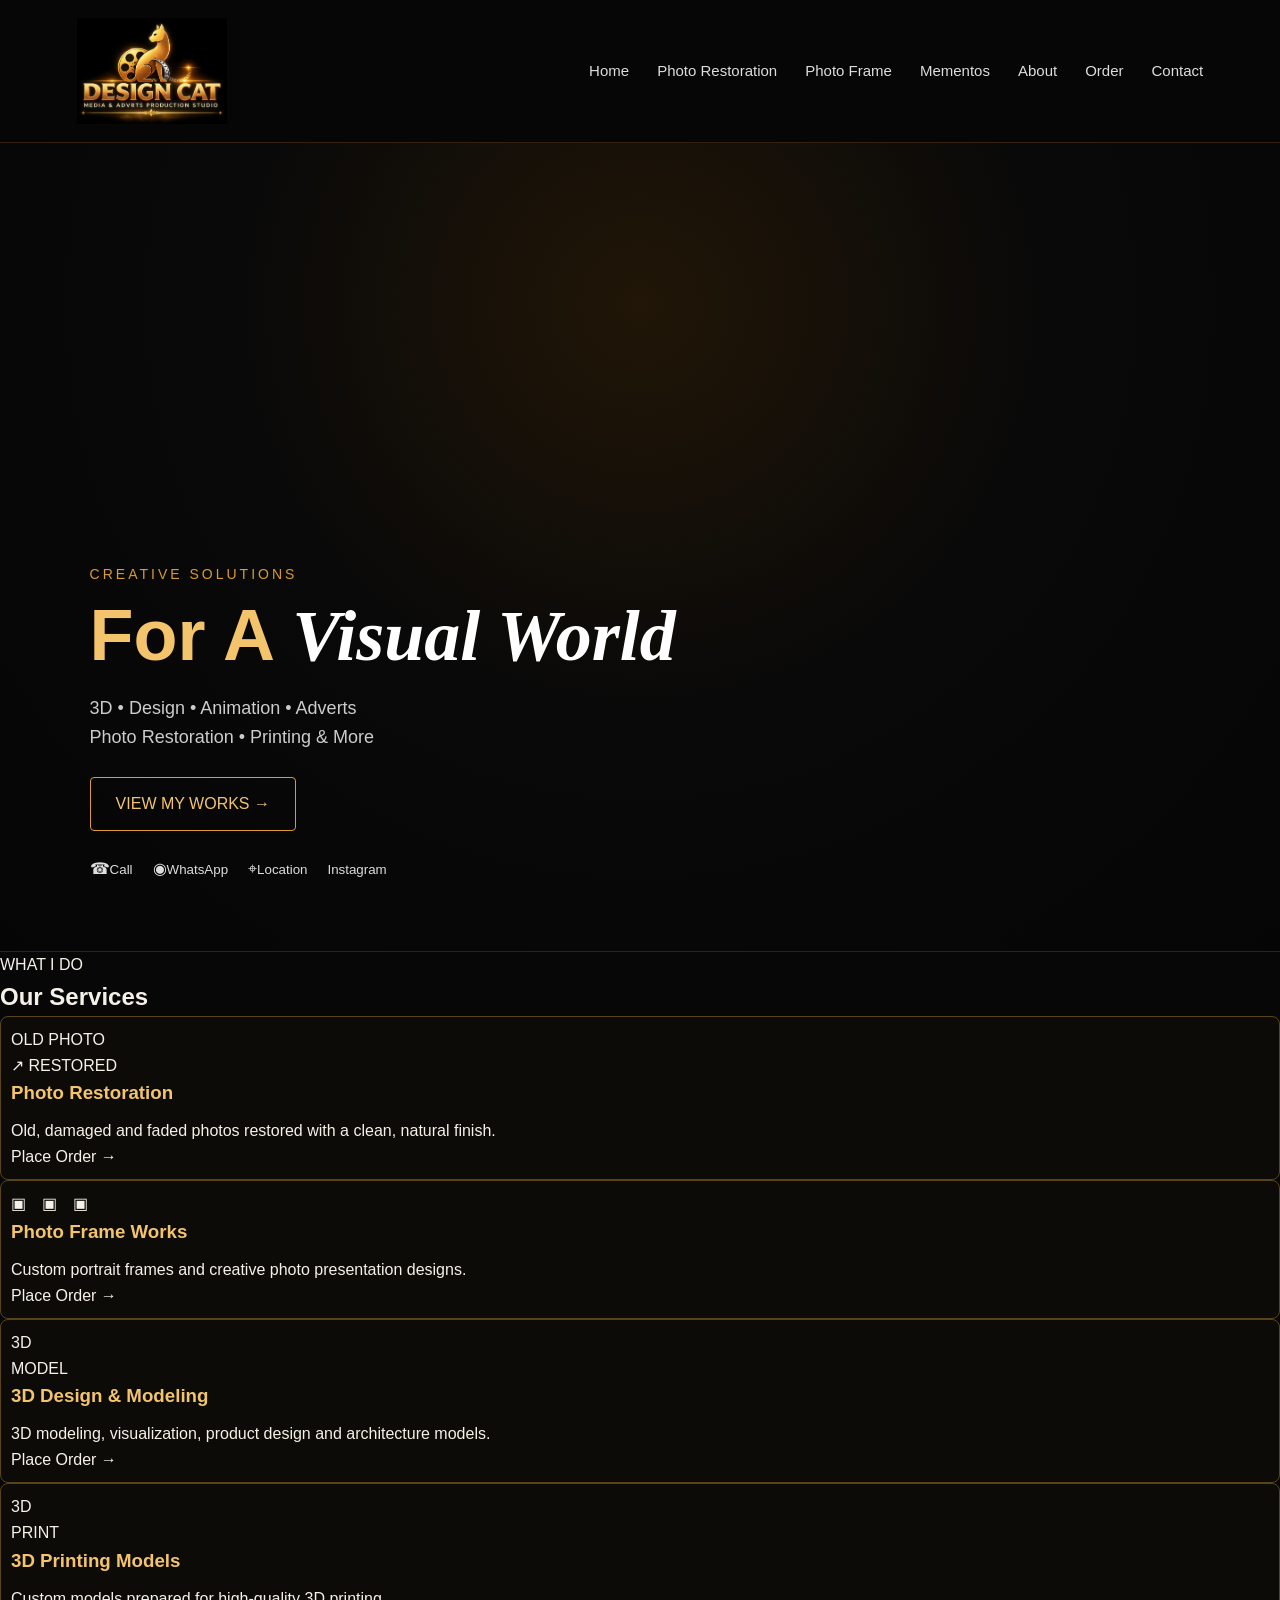
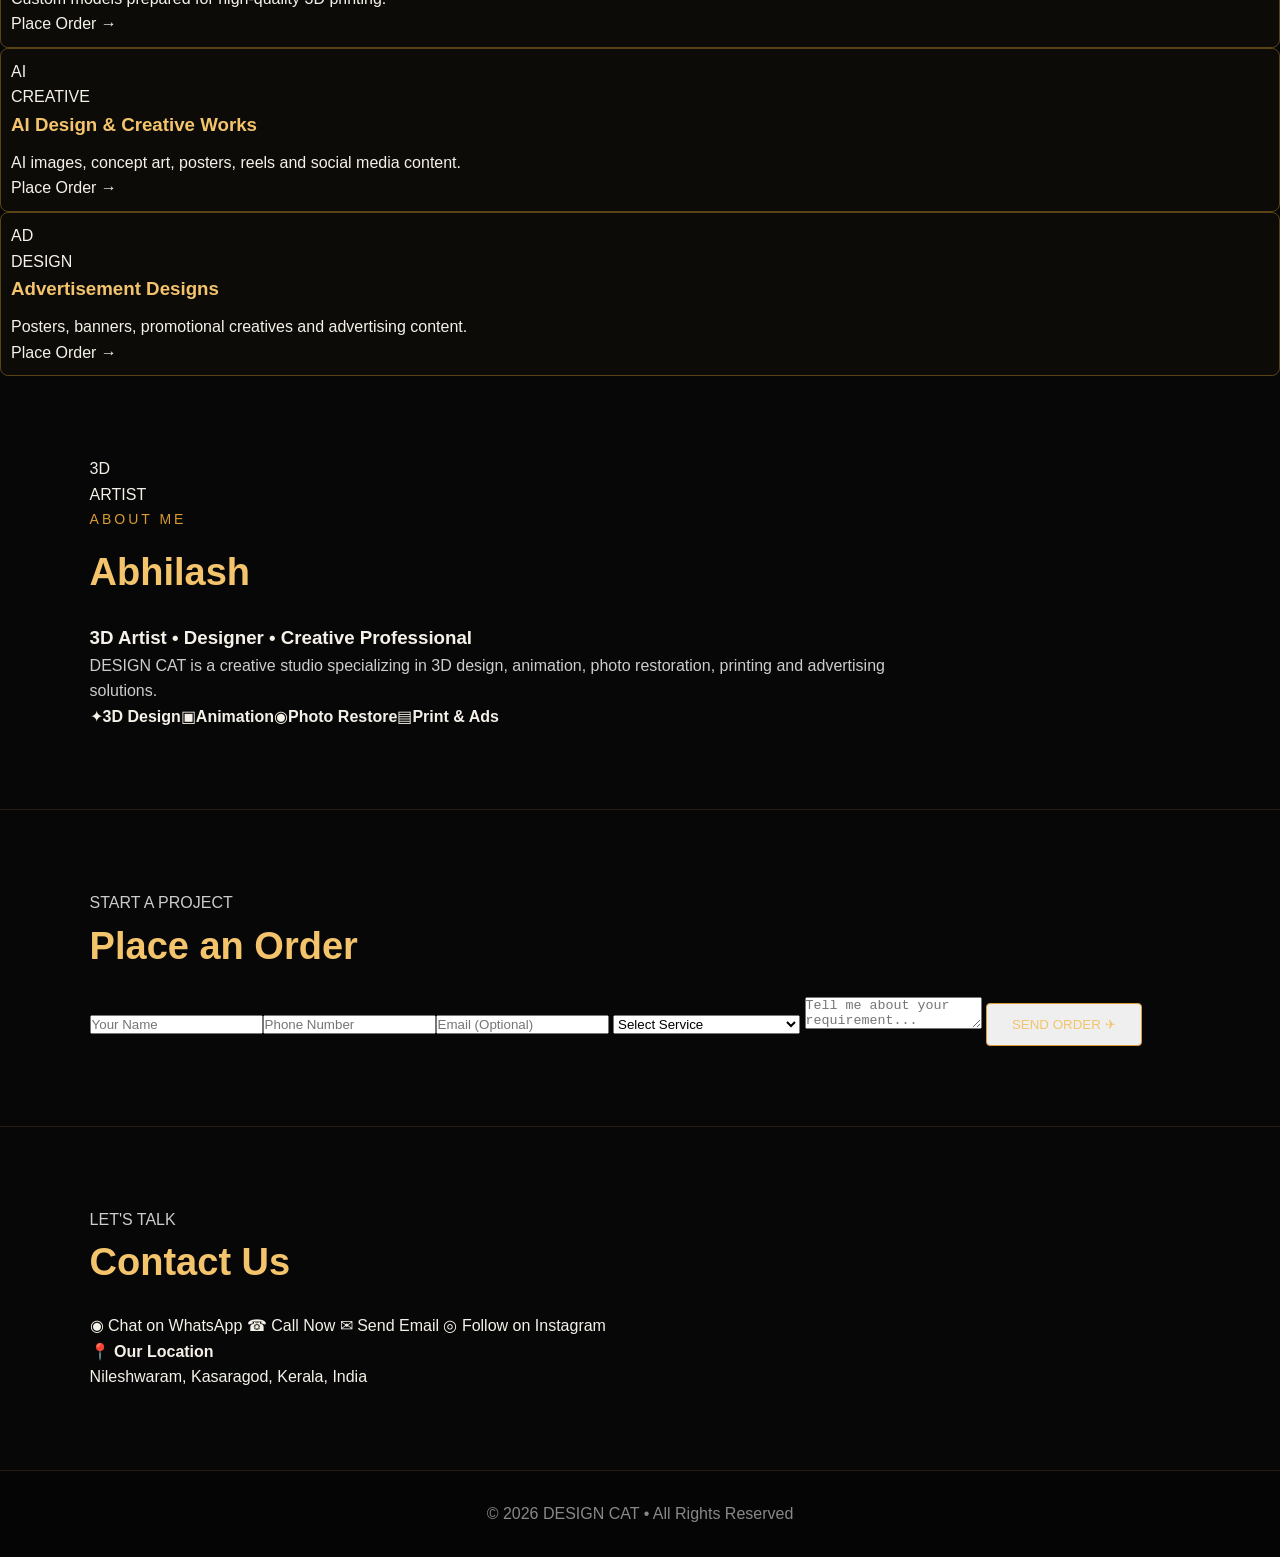
<file: index.html>
<!doctype html>
<html lang="en">
<head>
<meta charset="utf-8">
<meta name="viewport" content="width=device-width,initial-scale=1">
<title>DESIGN CAT — Media & Advertising Production Studio</title>
<meta name="description" content="DESIGN CAT creative studio — 3D design, animation, photo restoration, printing and advertising.">
<link rel="stylesheet" href="style.css">
</head>
<body>
<header class="top">
<a class="brand" href="#home"><img src="design-cat-logo.jpg" alt="DESIGN CAT Logo"></a>
  <nav>
<a href="#home">Home</a>
<a href="photo-restoration.html">Photo Restoration</a>
<a href="photo-frame.html">Photo Frame</a>
<a href="mementos.html">Mementos</a>
<a href="#about">About</a>
<a href="#order">Order</a>
<a href="#contact">Contact</a>
</nav>
</header>

<main>
<section id="home" class="hero">
  <div class="hero-logo">
<video autoplay muted loop playsinline>
<source src="designcat logo anim video.mp4" type="video/mp4">
</video>
</div>
  <p class="eyebrow">CREATIVE SOLUTIONS</p>
  <h1>For A <em>Visual World</em></h1>
  <p class="intro">3D • Design • Animation • Adverts<br>Photo Restoration • Printing & More</p>
  <a class="gold-btn" href="#services">VIEW MY WORKS <span>→</span></a>
  <div class="quick">
    <a href="tel:+919847959606">☎<small>Call</small></a>
    <a href="https://wa.me/918289959606">◉<small>WhatsApp</small></a>
    <a href="#contact">⌖<small>Location</small></a>
    <a href="https://www.instagram.com/designcat_advrtsstudio/" target="_blank"><small>Instagram</small></a>
  </div>
</section>


  <div class="section-head"><p>WHAT I DO</p><h2>Our Services</h2></div>
  <div class="cards">
    <article class="card"><div class="art restore">OLD PHOTO<br>↗ RESTORED</div><h3>Photo Restoration</h3><p>Old, damaged and faded photos restored with a clean, natural finish.</p><a href="#order">Place Order →</a></article>
    <article class="card"><div class="art frame">▣　▣　▣</div><h3>Photo Frame Works</h3><p>Custom portrait frames and creative photo presentation designs.</p><a href="#order">Place Order →</a></article>
    <article class="card"><div class="art model">3D<br>MODEL</div><h3>3D Design & Modeling</h3><p>3D modeling, visualization, product design and architecture models.</p><a href="#order">Place Order →</a></article>
    <article class="card"><div class="art print">3D<br>PRINT</div><h3>3D Printing Models</h3><p>Custom models prepared for high-quality 3D printing.</p><a href="#order">Place Order →</a></article>
    <article class="card"><div class="art ai">AI<br>CREATIVE</div><h3>AI Design & Creative Works</h3><p>AI images, concept art, posters, reels and social media content.</p><a href="#order">Place Order →</a></article>
    <article class="card"><div class="art advert">AD<br>DESIGN</div><h3>Advertisement Designs</h3><p>Posters, banners, promotional creatives and advertising content.</p><a href="#order">Place Order →</a></article>
  </div>
</section>

<section id="about" class="about">
  <div class="portrait">3D<br>ARTIST</div>
  <div><p class="eyebrow">ABOUT ME</p><h2>Abhilash</h2><h3>3D Artist • Designer • Creative Professional</h3>
  <p>DESIGN CAT is a creative studio specializing in 3D design, animation, photo restoration, printing and advertising solutions.</p>
  <div class="stats"><span>✦<b>3D Design</b></span><span>▣<b>Animation</b></span><span>◉<b>Photo Restore</b></span><span>▤<b>Print & Ads</b></span></div></div>
</section>

<section id="order" class="order"><div class="section-head"><p>START A PROJECT</p><h2>Place an Order</h2></div>
<form id="orderForm">
<input id="name" required placeholder="Your Name"><input id="phone" required placeholder="Phone Number"><input id="email" type="email" placeholder="Email (Optional)">
<select id="service" required><option value="">Select Service</option><option>Photo Restoration</option><option>Photo Frame Works</option><option>3D Design & Modeling</option><option>3D Printing Models</option><option>AI Design & Creative Works</option><option>Advertisement Design</option></select>
<textarea id="details" required placeholder="Tell me about your requirement..."></textarea>
<button class="gold-btn" type="submit">SEND ORDER ✈</button>
</form></section>

<section id="contact" class="contact"><div class="section-head"><p>LET'S TALK</p><h2>Contact Us</h2></div>
<div class="contact-grid">
<a class="contact-btn wa" href="https://wa.me/918289959606">◉ Chat on WhatsApp</a>
<a class="contact-btn" href="tel:+919847959606">☎ Call Now</a>
<a class="contact-btn" href="mailto:hello@example.com">✉ Send Email</a>
<a class="contact-btn ig" href="#">◎ Follow on Instagram</a>
</div>
<div class="location">📍 <b>Our Location</b><br>Nileshwaram, Kasaragod, Kerala, India</div>
</section>
</main>
<footer>© 2026 DESIGN CAT • All Rights Reserved</footer>
<script>
document.getElementById('orderForm').addEventListener('submit',function(e){
 e.preventDefault();
 const n=document.getElementById('name').value,p=document.getElementById('phone').value,s=document.getElementById('service').value,d=document.getElementById('details').value;
 const msg=`Hello DESIGN CAT!%0AName: ${n}%0APhone: ${p}%0AService: ${s}%0ADetails: ${d}`;
 window.open('https://wa.me/918289959606?text='+msg,'_blank');
});
</script>
</body></html>
</file>
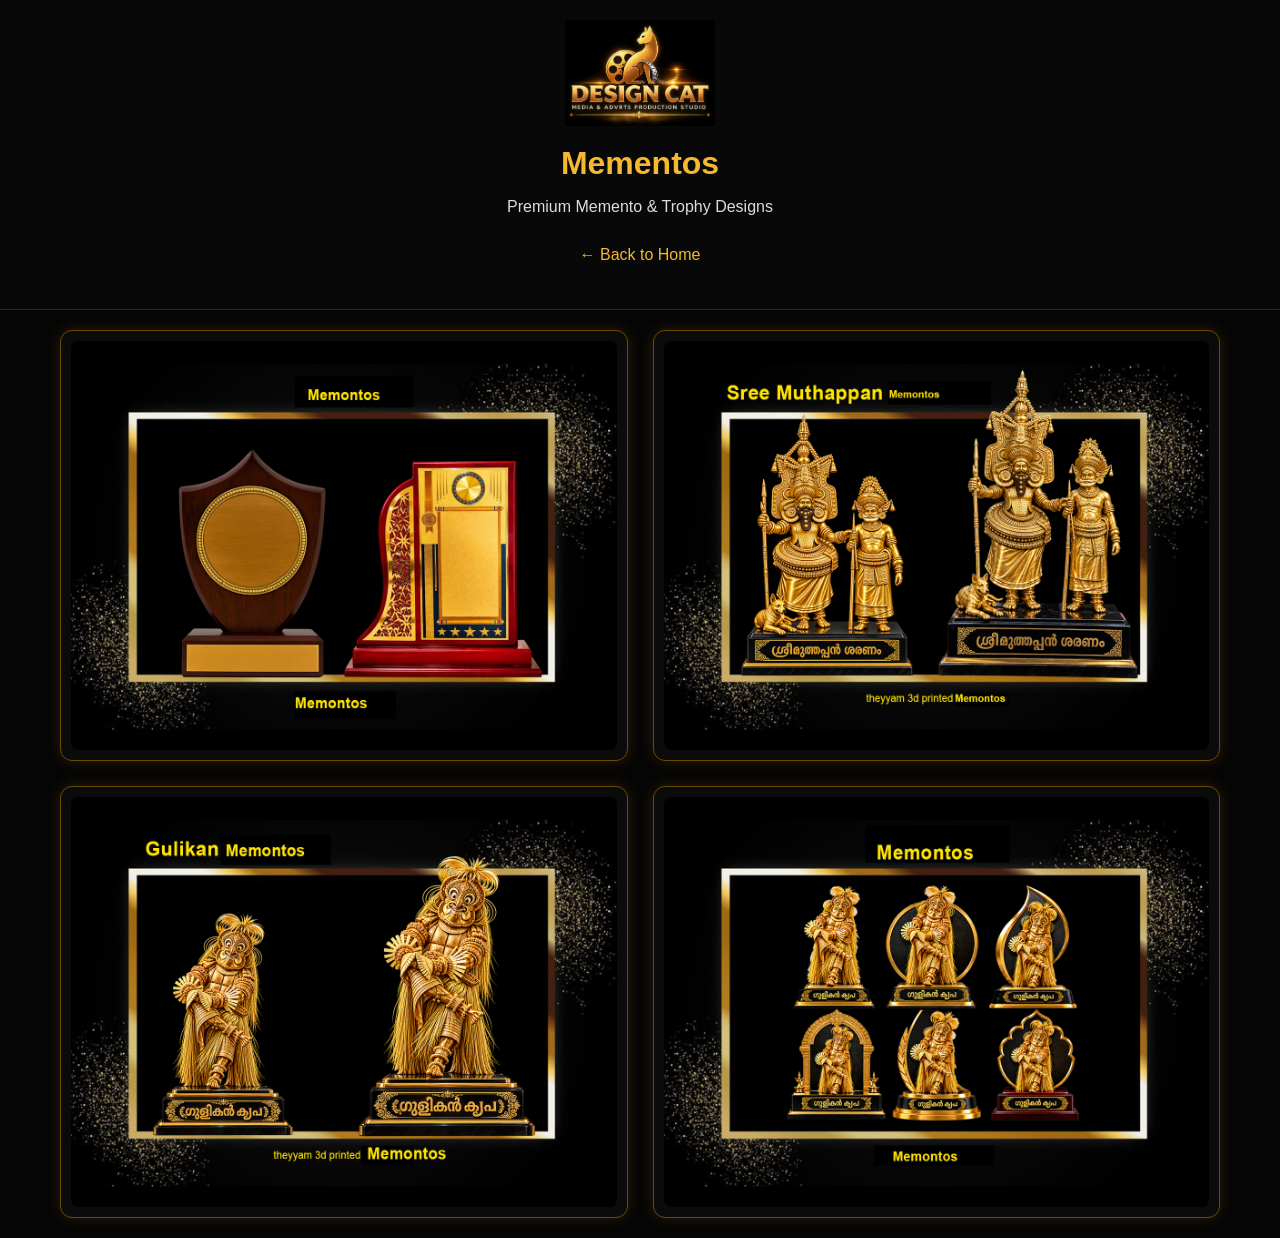
<file: mementos.html>
<!DOCTYPE html>
<html lang="en">
<head>
<meta charset="UTF-8">
<meta name="viewport" content="width=device-width, initial-scale=1.0">

<title>Mementos | DESIGN CAT</title>

<style>
*{
  box-sizing:border-box;
}

body{
  margin:0;
  background:#050505;
  color:white;
  font-family:Arial, sans-serif;
}

header{
  background:#080808;
  padding:20px;
  text-align:center;
  border-bottom:1px solid #3b2a00;
}

.logo{
  width:150px;
  max-width:80%;
}

h1{
  color:#f5b82e;
  margin:15px 0 5px;
}

.subtitle{
  color:#ddd;
  margin-bottom:20px;
}

.back{
  display:inline-block;
  color:#f5b82e;
  text-decoration:none;
  margin:10px 0 25px;
}

.gallery{
  max-width:1200px;
  margin:auto;
  padding:20px;
  display:grid;
  grid-template-columns:repeat(2,1fr);
  gap:25px;
}

.card{
  background:#0b0b0b;
  border:1px solid #6b4b00;
  border-radius:12px;
  padding:10px;
  box-shadow:0 0 15px rgba(245,184,46,0.15);
}

.card img{
  width:100%;
  display:block;
  border-radius:8px;
}

@media(max-width:700px){
  .gallery{
    grid-template-columns:1fr;
  }
}
</style>
</head>

<body>

<header>

<img src="design-cat-logo.jpg"
     alt="DESIGN CAT Logo"
     class="logo">

<h1>Mementos</h1>

<p class="subtitle">
Premium Memento & Trophy Designs
</p>

<a href="index.html" class="back">
← Back to Home
</a>

</header>

<div class="gallery">

<div class="card">
<img src="Memontos-design1.jpg" alt="Memento Design 1">
</div>

<div class="card">
<img src="Memontos-design2.jpg" alt="Memento Design 2">
</div>

<div class="card">
<img src="Memontos-design3.jpg" alt="Memento Design 3">
</div>

<div class="card">
<img src="Memontos-design4.jpg" alt="Memento Design 4">
</div>

</div>

</body>
</html>
</file>
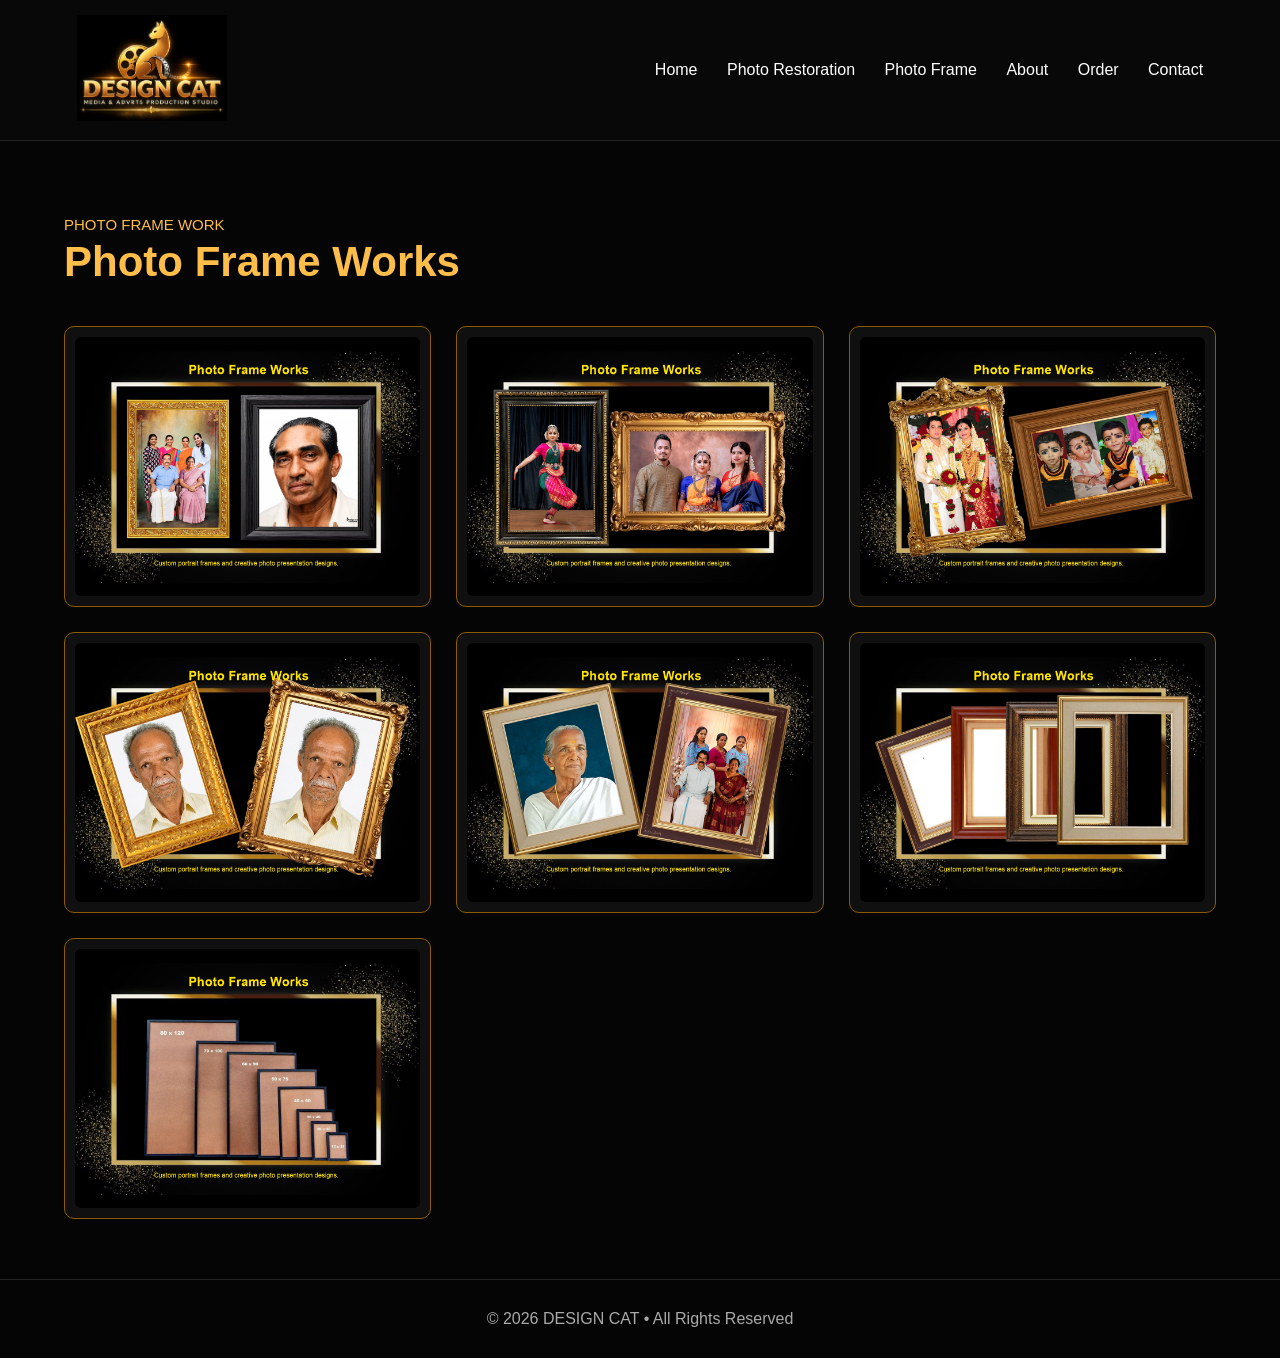
<file: photo-frame.html>
<!DOCTYPE html>
<html lang="en">
<head>
<meta charset="UTF-8">
<meta name="viewport" content="width=device-width, initial-scale=1.0">

<title>DESIGN CAT - Photo Frame Works</title>

<style>
* {
  box-sizing: border-box;
}

body {
  margin: 0;
  font-family: Arial, sans-serif;
  background: #050505;
  color: white;
}

header {
  background: #080808;
  padding: 15px 6%;
  display: flex;
  align-items: center;
  justify-content: space-between;
  border-bottom: 1px solid #222;
}

.logo {
  width: 150px;
}

.logo img {
  width: 100%;
}

nav a {
  color: white;
  text-decoration: none;
  margin-left: 25px;
  font-size: 16px;
}

nav a:hover {
  color: #ffbd4a;
}

.container {
  width: 90%;
  max-width: 1200px;
  margin: auto;
  padding: 60px 0;
}

.section-head p {
  color: #ffbd4a;
  margin-bottom: 5px;
  font-size: 15px;
}

.section-head h1 {
  color: #ffbd4a;
  font-size: 42px;
  margin-top: 5px;
}

.card-grid {
  display: grid;
  grid-template-columns: repeat(3, 1fr);
  gap: 25px;
  margin-top: 40px;
}

.card {
  background: #101010;
  border: 1px solid #8a5b00;
  border-radius: 10px;
  padding: 10px;
  overflow: hidden;
}

.card img {
  width: 100%;
  display: block;
  border-radius: 6px;
  transition: transform 0.3s ease;
}

.card:hover img {
  transform: scale(1.03);
}

footer {
  text-align: center;
  padding: 30px;
  color: #aaa;
  border-top: 1px solid #222;
}

@media (max-width: 800px) {
  .card-grid {
    grid-template-columns: repeat(2, 1fr);
  }

  nav a {
    margin-left: 10px;
    font-size: 13px;
  }
}

@media (max-width: 550px) {
  header {
    flex-direction: column;
    gap: 15px;
  }

  .card-grid {
    grid-template-columns: 1fr;
  }

  .section-head h1 {
    font-size: 32px;
  }
}
</style>
</head>

<body>

<header>

  <a class="logo" href="index.html">
    <img src="design-cat-logo.jpg" alt="DESIGN CAT Logo">
  </a>

  <nav>
    <a href="index.html">Home</a>
    <a href="photo-restoration.html">Photo Restoration</a>
    <a href="photo-frame.html">Photo Frame</a>
    <a href="index.html#about">About</a>
    <a href="index.html#order">Order</a>
    <a href="index.html#contact">Contact</a>
  </nav>

</header>

<main>

  <div class="container">

    <div class="section-head">
      <p>PHOTO FRAME WORK</p>
      <h1>Photo Frame Works</h1>
    </div>

    <div class="card-grid">

      <div class="card">
        <img src="photo-frame-1.jpg.jpg" alt="Photo Frame Work 1">
      </div>

      <div class="card">
        <img src="photo-frame-2.jpg.jpg" alt="Photo Frame Work 2">
      </div>

      <div class="card">
        <img src="photo-frame-3.jpg.jpg" alt="Photo Frame Work 3">
      </div>

      <div class="card">
        <img src="photo-frame-4.jpg.jpg" alt="Photo Frame Work 4">
      </div>

      <div class="card">
        <img src="photo-frame-5.jpg.jpg" alt="Photo Frame Work 5">
      </div>

      <div class="card">
        <img src="photo-frame-6.jpg.jpg" alt="Photo Frame Work 6">
      </div>

      <div class="card">
        <img src="photo-frame-7.jpg.jpg" alt="Photo Frame Work 7">
      </div>

    </div>

  </div>

</main>

<footer>
  © 2026 DESIGN CAT • All Rights Reserved
</footer>

</body>
</html>
</file>
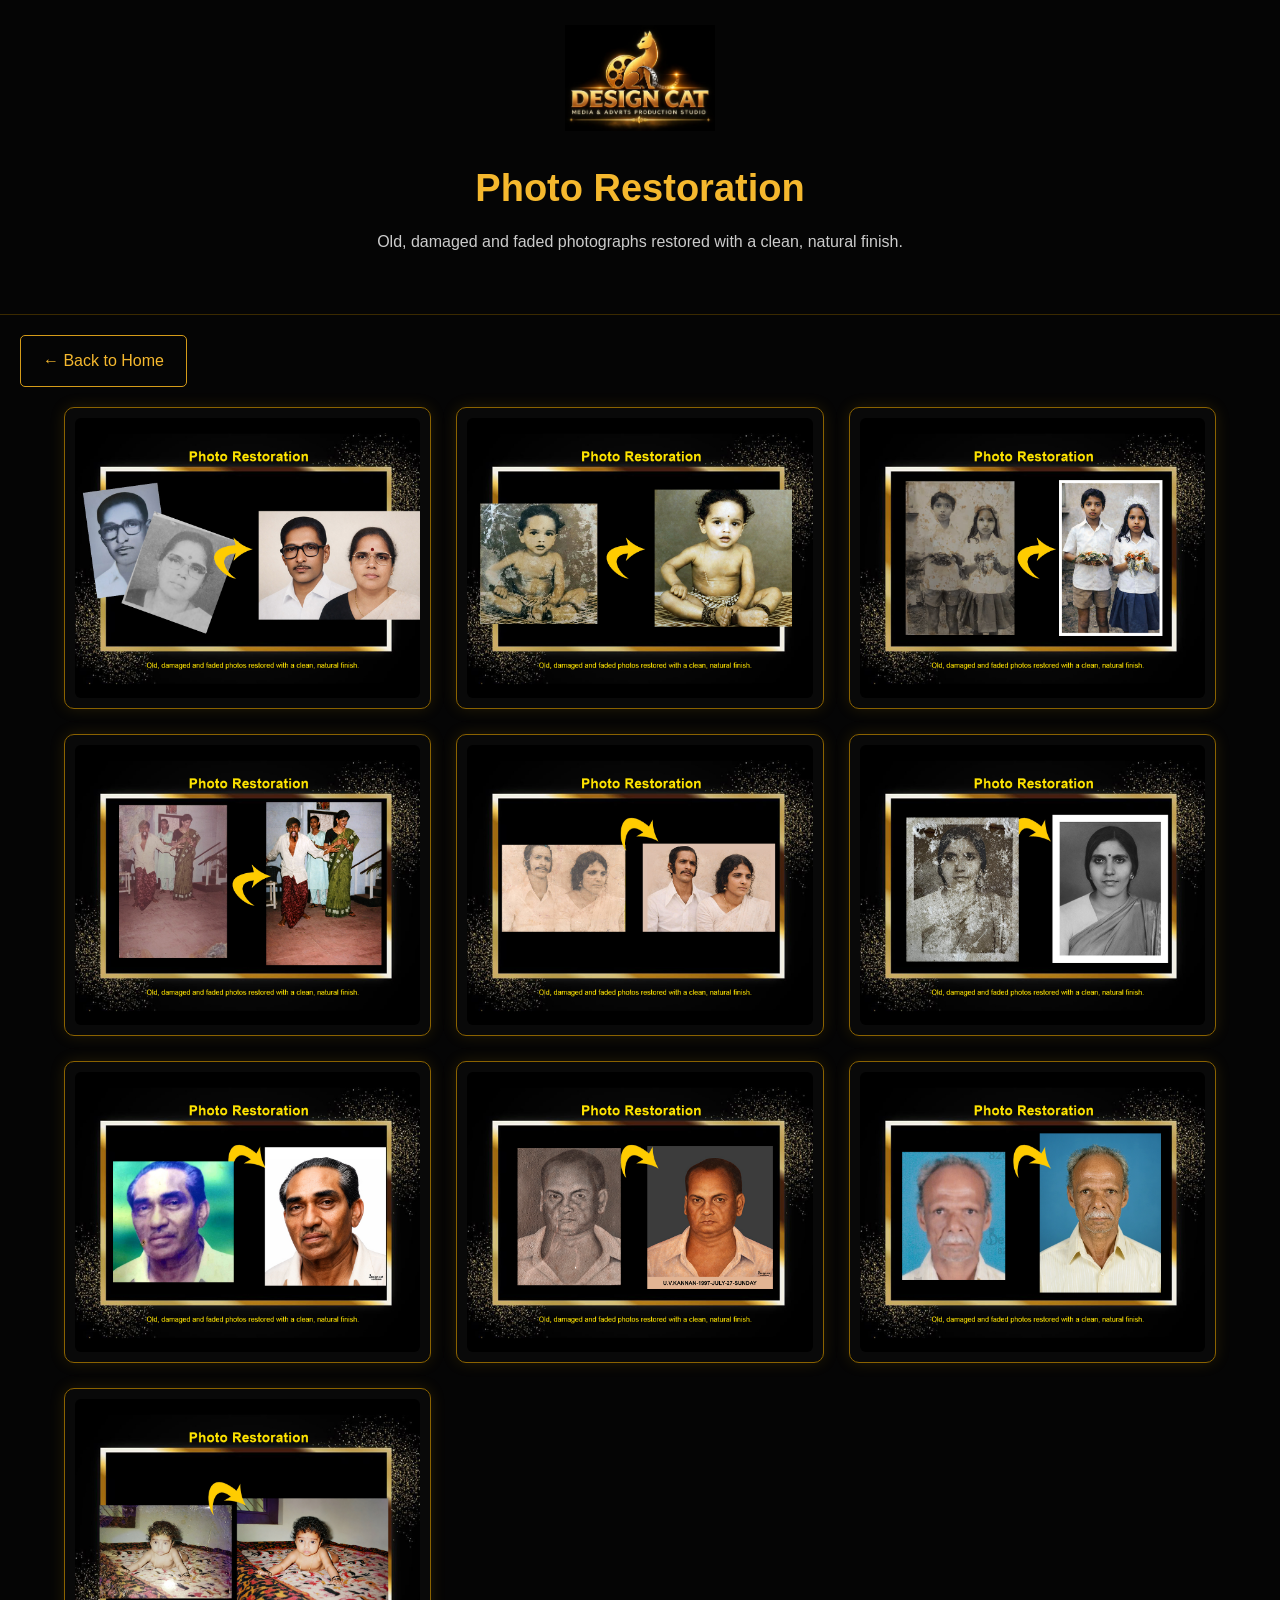
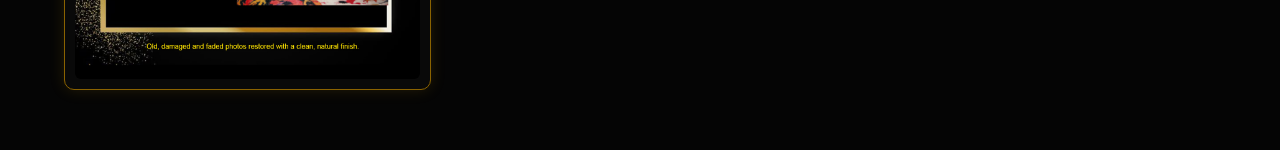
<file: photo-restoration.html>
<!DOCTYPE html>
<html lang="en">
<head>
<meta charset="UTF-8">
<meta name="viewport" content="width=device-width, initial-scale=1.0">

<title>Photo Restoration | DESIGN CAT</title>

<link rel="stylesheet" href="style.css">

<style>
body{
    margin:0;
    background:#050505;
    color:#fff;
    font-family:Arial, sans-serif;
}

header{
    padding:25px;
    text-align:center;
    border-bottom:1px solid #3b2a00;
}

.logo{
    width:150px;
}

h1{
    color:#f5b82e;
    margin-top:30px;
    font-size:38px;
}

.subtitle{
    color:#ccc;
    margin-bottom:35px;
}

.gallery{
    width:90%;
    max-width:1200px;
    margin:auto;
    display:grid;
    grid-template-columns:repeat(3,1fr);
    gap:25px;
    padding-bottom:60px;
}

.card{
    border:1px solid #8a6200;
    border-radius:10px;
    padding:10px;
    background:#090909;
    box-shadow:0 0 15px rgba(212,160,23,.15);
}

.card img{
    width:100%;
    display:block;
    border-radius:6px;
}

.back{
    display:inline-block;
    margin:20px;
    padding:12px 22px;
    border:1px solid #d49b19;
    color:#f5b82e;
    text-decoration:none;
    border-radius:5px;
}

@media(max-width:800px){
    .gallery{
        grid-template-columns:repeat(2,1fr);
    }
}

@media(max-width:500px){
    .gallery{
        grid-template-columns:1fr;
    }
}
</style>
</head>

<body>

<header>
    <img src="design-cat-logo.jpg" alt="DESIGN CAT Logo" class="logo">

    <h1>Photo Restoration</h1>

    <p class="subtitle">
        Old, damaged and faded photographs restored with a clean, natural finish.
    </p>
</header>

<a href="index.html" class="back">← Back to Home</a>

<div class="gallery">

    <div class="card">
        <img src="photo-restoration-1.jpg.jpg" alt="Photo Restoration 1">
    </div>

    <div class="card">
        <img src="photo-restoration-2.jpg.jpg" alt="Photo Restoration 2">
    </div>

    <div class="card">
        <img src="photo-restoration-3.jpg.jpg" alt="Photo Restoration 3">
    </div>

    <div class="card">
        <img src="photo-restoration-4.jpg.jpg" alt="Photo Restoration 4">
    </div>

    <div class="card">
        <img src="photo-restoration-5.jpg.jpg" alt="Photo Restoration 5">
    </div>

    <div class="card">
        <img src="photo-restoration-6.jpg.jpg" alt="Photo Restoration 6">
    </div>

    <div class="card">
        <img src="photo-restoration-7.jpg.jpg" alt="Photo Restoration 7">
    </div>

    <div class="card">
        <img src="photo-restoration-8.jpg.jpg" alt="Photo Restoration 8">
    </div>

    <div class="card">
        <img src="photo-restoration-9.jpg.jpg" alt="Photo Restoration 9">
    </div>

    <div class="card">
        <img src="photo-restoration-10.jpg.jpg" alt="Photo Restoration 10">
    </div>

</div>

</body>
</html>
</file>
<file: style.css>
*{box-sizing:border-box;margin:0;padding:0}
html{scroll-behavior:smooth}
body{background:#070707;color:#f5f1e9;font-family:Arial,Helvetica,sans-serif;line-height:1.6}
a{color:inherit;text-decoration:none}
.top{position:sticky;top:0;z-index:1000;display:flex;align-items:center;justify-content:space-between;padding:18px 6%;background:rgba(7,7,7,.96);border-bottom:1px solid #33230d}
.brand{display:flex;align-items:center}
.brand img{width:150px;height:auto;display:block}
nav{display:flex;gap:28px}
nav a{color:#ddd;font-size:15px;transition:.3s}
nav a:hover{color:#d99b32}
main{width:100%}
.hero{min-height:650px;padding:70px 7%;display:flex;flex-direction:column;justify-content:center;background:radial-gradient(circle at 50% 20%,#211607 0%,#090909 45%,#050505 100%);border-bottom:1px solid #33230d}
.hero-logo{display:flex;justify-content:center;align-items:center;margin-bottom:25px}
.hero-logo img{width:420px;max-width:80%;height:auto;display:block}
.hero-logo video{width:650px;max-width:90%;height:auto;display:block;margin:0 auto}
.eyebrow{color:#d99b32;letter-spacing:3px;font-size:14px;margin-bottom:12px}
h1{font-size:clamp(38px,6vw,72px);line-height:1.05;color:#f3c46b;margin-bottom:20px}
h1 em{font-family:Georgia,serif;color:#fff}
.intro{font-size:18px;color:#ccc;margin-bottom:25px}
.gold-btn{display:inline-block;width:max-content;padding:13px 25px;border:1px solid #d99b32;color:#f3c46b;border-radius:4px;transition:.3s}
.gold-btn:hover{background:#d99b32;color:#080808}
.quick{display:flex;flex-wrap:wrap;gap:20px;margin-top:25px}
.quick a{color:#ddd}
.quick a:hover{color:#d99b32}
section:not(.hero){padding:80px 7%;border-bottom:1px solid #2a1c0c}
section h2{font-size:38px;color:#f3c46b;margin-bottom:20px}
section p{color:#ccc;max-width:850px}
.card-grid,.services,.works{display:grid;grid-template-columns:repeat(auto-fit,minmax(220px,1fr));gap:25px;margin-top:35px}
.card,.service,.work{padding:28px;background:#100d08;border:1px solid #33230d;border-radius:8px}
.card h3,.service h3,.work h3{color:#f3c46b;margin-bottom:10px}
footer{padding:30px 7%;text-align:center;color:#888;background:#050505}
@media(max-width:700px){
.top{padding:14px 5%;flex-direction:column;gap:12px}
.brand img{width:120px}
nav{gap:14px;flex-wrap:wrap;justify-content:center}
nav a{font-size:13px}
.hero{padding:50px 6%;min-height:600px}
.hero-logo img{width:340px;max-width:95%}
.quick{flex-direction:column;gap:12px}
section:not(.hero){padding:60px 6%}
}
/* ===== WORK GALLERY ===== */

.card-grid {
  display: grid;
  grid-template-columns: repeat(3, 1fr);
  gap: 25px;
  width: 100%;
  max-width: 1200px;
  margin: 30px auto;
}

.card {
  background: #0d0b08;
  border: 1px solid #5a4315;
  border-radius: 8px;
  padding: 10px;
  overflow: hidden;
}

.card img {
  display: block;
  width: 100%;
  height: 280px;
  object-fit: cover;
  border-radius: 5px;
}

/* Mobile */
@media (max-width: 900px) {
  .card-grid {
    grid-template-columns: repeat(2, 1fr);
  }
}

@media (max-width: 600px) {
  .card-grid {
    grid-template-columns: 1fr;
  }

  .card img {
    height: auto;
  }
}

@media (max-width:600px){
    .hero-logo video{
        width:100%;
        max-width:100%;
        height:auto;
    }
}
</file>
